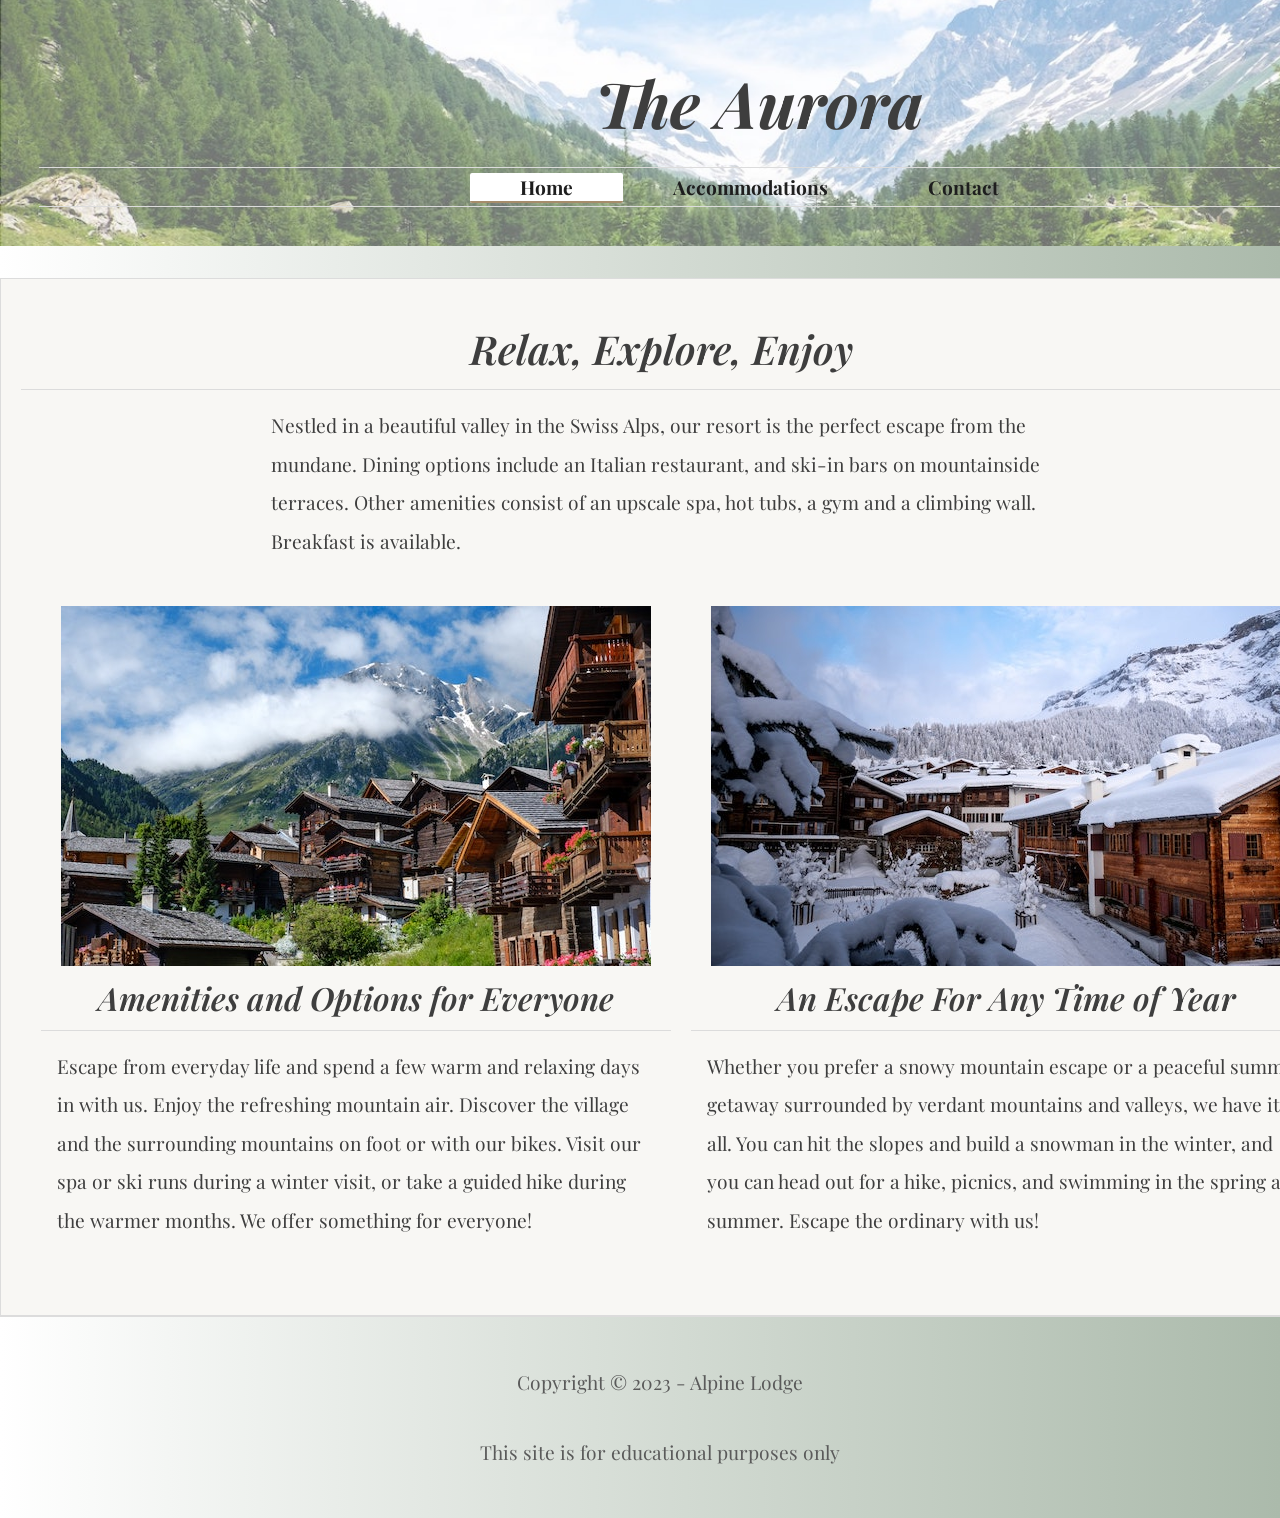
<file: index.html>
<!DOCTYPE html>
<html lang="en">
<head>
    <meta charset="UTF-8">
    <meta name="author" content="BriLeigh Sims">
    <meta name="description" content="website for resort">
    <title>The Aurora</title>
    <link rel="icon" href="favicon.ico">
    <link rel="stylesheet" href="cssobfuscated.css">
  
    <link rel="shortcut icon" href="images/favicon.ico"       type="image/x-icon">
    <link rel="icon" href="images/favicon.ico" type="image/x-icon">

    <link rel="preconnect" href="https://fonts.googleapis.com">
    <link rel="preconnect" href="https://fonts.gstatic.com" crossorigin>
    <link href="https://fonts.googleapis.com/css2?family=EB+Garamond:ital,wght@0,400..800;1,400..800&family=Noto+Sans:ital,wght@0,100..900;1,100..900&family=Playfair+Display:ital,wght@0,400..900;1,400..900&display=swap" rel="stylesheet">

</head>
<body>
    <header id="hero">
        <h1><a href="index.html">The Aurora</a></h1>
        <nav>
            <ul>
                <li class="active"><a href="index.html">Home</a></li>
                <li><a href="#">Accommodations</a></li>
                <li><a href="contact.html">Contact</a></li>
            </ul>
        </nav>
       </header>
    
        

<main>
     <h2>Relax, Explore, Enjoy</h2>
        <p>Nestled in a beautiful valley in the Swiss Alps, our resort is the perfect escape from the mundane. Dining options include an Italian restaurant, and ski-in bars on mountainside terraces. Other amenities consist of an upscale spa, hot tubs, a gym and a climbing wall. Breakfast is available.</p>
    
    <section id="section2">
    <div>
        <img src="images/swiss-chalet.jpg" alt="resort lodge in the summer" width="590" height="360">
        <h3>Amenities and Options for Everyone</h3>
        <p>Escape from everyday life and spend a few warm and relaxing days in with us. Enjoy the refreshing mountain air. Discover the village and the surrounding mountains on foot or with our bikes. Visit our spa or ski runs during a winter visit, or take a guided hike during the warmer months. We offer something for everyone!</p>
    </div>
    <div> 
        <img src="images/snowy-chalet.jpg" alt="resort in the winter" width="590" height="360">
        <h3>An Escape For Any Time of Year</h3>
        <p>Whether you prefer a snowy mountain escape or a peaceful summer getaway surrounded by verdant mountains and valleys, we have it all. You can hit the slopes and build a snowman in the winter, and you can head out for a hike, picnics, and swimming in the spring and summer. Escape the ordinary with us!</p>
    </div> 
    </section>
        
</main>

    <footer>
        <p>Copyright &copy; 2023 - Alpine Lodge</p>
        <p>This site is for educational purposes only</p>
    </footer>
</body>
</html>
</file>
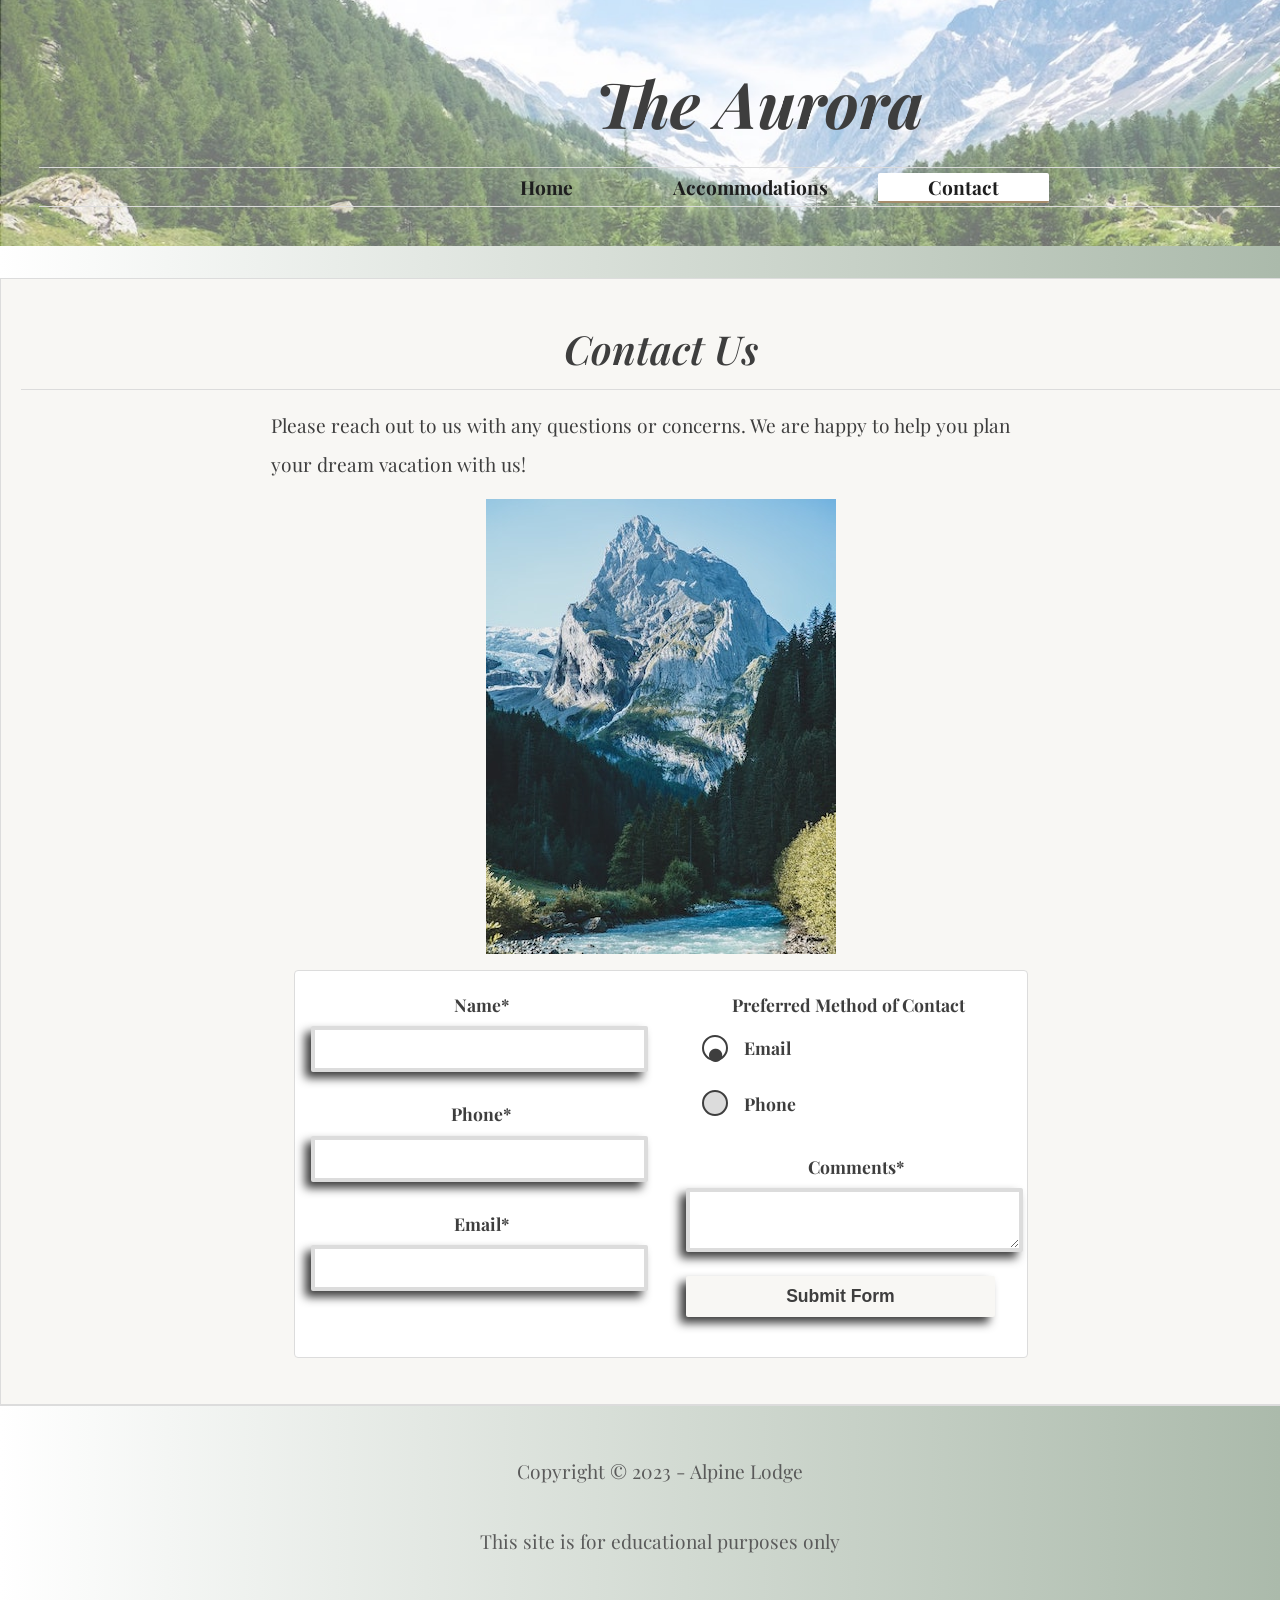
<file: contact.html>
<!DOCTYPE html>
<html lang="en">
<head>
    <meta charset="UTF-8">
    <meta name="author" content="BriLeigh Sims">
    <meta name="description" content="website for resort">
    <title>The Aurora - Contact Us</title>
    <link rel="icon" href="favicon.ico">
    <link rel="stylesheet" href="cssobfuscated.css">
    <link rel="preconnect" href="https://fonts.googleapis.com">
<link rel="preconnect" href="https://fonts.gstatic.com" crossorigin>
<link href="https://fonts.googleapis.com/css2?family=EB+Garamond:ital,wght@0,400..800;1,400..800&family=Noto+Sans:ital,wght@0,100..900;1,100..900&family=Playfair+Display:ital,wght@0,400..900;1,400..900&display=swap" rel="stylesheet">

<link rel="shortcut icon" href="images/favicon.ico"       type="image/x-icon">
<link rel="icon" href="images/favicon.ico" type="image/x-icon">
</head>
<body>
    <header id="hero">
        <h1> <a href="index.html">The Aurora</a></h1>
            <nav>
                <ul>
                <li><a href="index.html">Home</a></li>
                <li><a href="#">Accommodations</a></li>
                <li class="active"><a href="contact.html">Contact</a></li>
           </ul>
        </nav>
    </header>

<main>
    <h2>Contact Us</h2>
        <p>Please reach out to us with any questions or concerns. We are happy to help you plan your dream vacation with us!</p>
        <img src="images/swiss-peak.jpg" alt="swiss-peak mountain" width="350" height="455">
    
    <form class="form1" action="https://wp.zybooks.com/form-viewer.php" method="POST" target="_blank">
        <div>
        <label for="my-name">Name<span class="required">*</span></label>
        <input type="text" name="my-name" id="my-name" required>
        <label for="my-phone">Phone<span class="required">*</span></label>
        <input type="tel" name="my-phone" id="my-phone" required>
        <label for="my-email">Email<span class="required">*</span></label>
        <input type="email" name="my-email" id="my-email" required>
    </div>
        <div>
            <fieldset>
                <legend>Preferred Method of Contact</legend>
                <input type="radio" name="contact-pref" id="pref-email" checked>
                <label for="pref-email">Email</label>
                <input type="radio" name="contact-pref" id="pref-phone">
                <label for="pref-phone">Phone</label>
            </fieldset>
                <label for="my-comments">Comments<span class="required">*</span></label>
                <textarea name="my-comments" id="my-comments" required></textarea>
                <input type="submit" name="my-submit" id="my-submit" value="Submit Form">
        </div> 
    </form>
</main>
    <footer>
        <p>Copyright &copy; 2023 - Alpine Lodge</p>
        <p>This site is for educational purposes only</p>
    </footer>
</body>
</file>
<file: cssobfuscated.css>
/* OBFUSCATED BY CSSOBFUSCATOR.COM at 2025/05/03 07:09:03 */
body,html{margin-left:0;}body,html{margin-bottom:0;}body,html{margin-right:0;}body,html{margin-top:0;}body,html{margin-block-start:0;}body,html{padding-left:0;}html,body{padding-bottom:0;}body,html{padding-right:0;}html,body{padding-top:0;}html{border-left-width:0;}html{border-bottom-width:0;}html{border-right-width:0;}html{border-top-width:0;}html{border-left-style:none;}html{border-bottom-style:none;}html{border-right-style:none;}html{border-top-style:none;}html{border-left-color:currentColor;}html{border-bottom-color:currentColor;}html{border-right-color:currentColor;}html{border-top-color:currentColor;}html{border-image:none;}html{font-size:100%;}nav .active a{background-color:var(--white);}html{font:inherit;}body,html{vertical-align:baseline;}blockquote:before{content:"";}body{border-left-width:0;}body{border-bottom-width:0;}body{border-right-width:0;}body{border-top-width:0;}body{border-left-style:none;}body{border-bottom-style:none;}body{border-right-style:none;}body{border-top-style:none;}body{border-left-color:currentColor;}body{border-bottom-color:currentColor;}body{border-right-color:currentColor;}body{border-top-color:currentColor;}body{border-image:none;}body{font-size:100%;}body{font:inherit;}span,div{margin-left:0;}div,span{margin-bottom:0;}span,div{margin-right:0;}div,span{margin-top:0;}span,div{margin-block-start:0;}span,div{padding-left:0;}span,div{padding-bottom:0;}div,span{padding-right:0;}div,span{padding-top:0;}div{border-left-width:0;}div{border-bottom-width:0;}div{border-right-width:0;}div{border-top-width:0;}div{border-left-style:none;}:root{--beige:#a68c6b;}div{border-bottom-style:none;}div{border-right-style:none;}div{border-top-style:none;}div{border-left-color:currentColor;}div{border-bottom-color:currentColor;}div{border-right-color:currentColor;}div{border-top-color:currentColor;}div{border-image:none;}div{font-size:100%;}div{font:inherit;}span,div{vertical-align:baseline;}span{border-left-width:0;}span{border-bottom-width:0;}span{border-right-width:0;}span{border-top-width:0;}span{border-left-style:none;}span{border-bottom-style:none;}span{border-right-style:none;}span{border-top-style:none;}span{border-left-color:currentColor;}span{border-bottom-color:currentColor;}span{border-right-color:currentColor;}span{border-top-color:currentColor;}span{border-image:none;}span{font-size:100%;}span{font:inherit;}applet,object{margin-left:0;}object,applet{margin-bottom:0;}applet,object{margin-right:0;}applet,object{margin-top:0;}applet,object{margin-block-start:0;}object,applet{padding-left:0;}object,applet{padding-bottom:0;}object,applet{padding-right:0;}applet,object{padding-top:0;}applet{border-left-width:0;}applet{border-bottom-width:0;}applet{border-right-width:0;}applet{border-top-width:0;}applet{border-left-style:none;}applet{border-bottom-style:none;}applet{border-right-style:none;}applet{border-top-style:none;}applet{border-left-color:currentColor;}applet{border-bottom-color:currentColor;}input:focus{outline:2.25pt solid var(--beige);}applet{border-right-color:currentColor;}applet{border-top-color:currentColor;}blockquote:before{content:none;}applet{border-image:none;}applet{font-size:100%;}applet{font:inherit;}object,applet{vertical-align:baseline;}object{border-left-width:0;}object{border-bottom-width:0;}object{border-right-width:0;}object{border-top-width:0;}object{border-left-style:none;}object{border-bottom-style:none;}object{border-right-style:none;}object{border-top-style:none;}blockquote:after{content:"";}object{border-left-color:currentColor;}object{border-bottom-color:currentColor;}object{border-right-color:currentColor;}object{border-top-color:currentColor;}object{border-image:none;}object{font-size:100%;}object{font:inherit;}blockquote:after{content:none;}iframe,h1{margin-left:0;}h1,iframe{margin-bottom:0;}iframe,h1{margin-right:0;}h1,iframe{margin-top:0;}iframe,h1{margin-block-start:0;}iframe,h1{padding-left:0;}iframe,h1{padding-bottom:0;}h1,iframe{padding-right:0;}iframe,h1{padding-top:0;}iframe{border-left-width:0;}iframe{border-bottom-width:0;}iframe{border-right-width:0;}iframe{border-top-width:0;}iframe{border-left-style:none;}iframe{border-bottom-style:none;}iframe{border-right-style:none;}iframe{border-top-style:none;}#hero{background-image:url("images/swiss-valley.jpg");}iframe{border-left-color:currentColor;}iframe{border-bottom-color:currentColor;}iframe{border-right-color:currentColor;}iframe{border-top-color:currentColor;}iframe{border-image:none;}iframe{font-size:100%;}iframe{font:inherit;}h1,iframe{vertical-align:baseline;}q:before{content:"";}q:before{content:none;}input[type="radio"]:focus{outline:none;}h1{border-left-width:0;}h1{border-bottom-width:0;}h1{border-right-width:0;}h1{border-top-width:0;}h1{border-left-style:none;}h1{border-bottom-style:none;}h1{border-right-style:none;}h1{border-top-style:none;}h1{border-left-color:currentColor;}h1{border-bottom-color:currentColor;}h1{border-right-color:currentColor;}h1{border-top-color:currentColor;}h1{border-image:none;}h1{font-size:100%;}h1{font:inherit;}q:after{content:"";}h2,h3{margin-left:0;}h3,h2{margin-bottom:0;}h3,h2{margin-right:0;}h2,h3{margin-top:0;}h2,h3{margin-block-start:0;}h2,h3{padding-left:0;}q:after{content:none;}h2,h3{padding-bottom:0;}h3,h2{padding-right:0;}#hero{background-size:cover;}h3,h2{padding-top:0;}h2{border-left-width:0;}h2{border-bottom-width:0;}h2{border-right-width:0;}h1 a{font-family:var(--body-fonts);}h2{border-top-width:0;}h2{border-left-style:none;}h2{border-bottom-style:none;}h2{border-right-style:none;}h2{border-top-style:none;}h2{border-left-color:currentColor;}h2{border-bottom-color:currentColor;}h2{border-right-color:currentColor;}h1 a{font-style:italic;}h2{border-top-color:currentColor;}h2{border-image:none;}h2{font-size:100%;}h2{font:inherit;}h3,h2{vertical-align:baseline;}h3{border-left-width:0;}h3{border-bottom-width:0;}h3{border-right-width:0;}h1 a{font-size:3rem;}h3{border-top-width:0;}h3{border-left-style:none;}nav li a:hover{color:var(--black);}h3{border-bottom-style:none;}h3{border-right-style:none;}h3{border-top-style:none;}h3{border-left-color:currentColor;}h3{border-bottom-color:currentColor;}h3{border-right-color:currentColor;}h3{border-top-color:currentColor;}h3{border-image:none;}h3{font-size:100%;}h3{font:inherit;}h5,h4{margin-left:0;}nav li a:hover{border-bottom-width:.125pc;}h4,h5{margin-bottom:0;}h4,h5{margin-right:0;}h4,h5{margin-top:0;}h4,h5{margin-block-start:0;}h1 a{font-size:4rem;}h5,h4{padding-left:0;}h4,h5{padding-bottom:0;}h4,h5{padding-right:0;}h4,h5{padding-top:0;}h4{border-left-width:0;}h4{border-bottom-width:0;}h4{border-right-width:0;}h4{border-top-width:0;}h4{border-left-style:none;}h4{border-bottom-style:none;}h4{border-right-style:none;}h4{border-top-style:none;}h4{border-left-color:currentColor;}h4{border-bottom-color:currentColor;}h4{border-right-color:currentColor;}h4{border-top-color:currentColor;}h4{border-image:none;}h4{font-size:100%;}h4{font:inherit;}h4,h5{vertical-align:baseline;}h5{border-left-width:0;}h5{border-bottom-width:0;}h5{border-right-width:0;}h5{border-top-width:0;}h5{border-left-style:none;}h5{border-bottom-style:none;}h1 a{text-decoration:none;}h5{border-right-style:none;}h5{border-top-style:none;}h5{border-left-color:currentColor;}h5{border-bottom-color:currentColor;}h5{border-right-color:currentColor;}h5{border-top-color:currentColor;}h5{border-image:none;}h5{font-size:100%;}h5{font:inherit;}nav .active a{border-bottom-width:2px;}p,h6{margin-left:0;}h6,p{margin-bottom:0;}p,h6{margin-right:0;}h6,p{margin-top:0;}h6,p{margin-block-start:0;}h6,p{padding-left:0;}h6,p{padding-bottom:0;}p,h6{padding-right:0;}p,h6{padding-top:0;}h6{border-left-width:0;}h6{border-bottom-width:0;}h6{border-right-width:0;}h6{border-top-width:0;}h6{border-left-style:none;}h6{border-bottom-style:none;}h6{border-right-style:none;}h6{border-top-style:none;}h6{border-left-color:currentColor;}h6{border-bottom-color:currentColor;}h6{border-right-color:currentColor;}h6{border-top-color:currentColor;}h6{border-image:none;}#hero{background-position:center;}h6{font-size:100%;}h6{font:inherit;}h6,p{vertical-align:baseline;}p{border-left-width:0;}p{border-bottom-width:0;}nav li a:hover{border-bottom-style:solid;}p{border-right-width:0;}p{border-top-width:0;}p{border-left-style:none;}p{border-bottom-style:none;}p{border-right-style:none;}p{border-top-style:none;}h1 a{color:var(--dk-gray);}p{border-left-color:currentColor;}p{border-bottom-color:currentColor;}p{border-right-color:currentColor;}p{border-top-color:currentColor;}p{border-image:none;}h1 a{padding-bottom:.208333333in;}p{font-size:100%;}p{font:inherit;}blockquote,pre{margin-left:0;}blockquote,pre{margin-bottom:0;}blockquote,pre{margin-right:0;}blockquote,pre{margin-top:0;}pre,blockquote{margin-block-start:0;}pre,blockquote{padding-left:0;}pre,blockquote{padding-bottom:0;}blockquote,pre{padding-right:0;}blockquote,pre{padding-top:0;}blockquote{border-left-width:0;}blockquote{border-bottom-width:0;}blockquote{border-right-width:0;}blockquote{border-top-width:0;}blockquote{border-left-style:none;}blockquote{border-bottom-style:none;}blockquote{border-right-style:none;}blockquote{border-top-style:none;}blockquote{border-left-color:currentColor;}blockquote{border-bottom-color:currentColor;}blockquote{border-right-color:currentColor;}blockquote{border-top-color:currentColor;}blockquote{border-image:none;}blockquote{font-size:100%;}blockquote{font:inherit;}pre,blockquote{vertical-align:baseline;}textarea:focus,select:focus{outline:2.25pt solid var(--beige);}pre{border-left-width:0;}pre{border-bottom-width:0;}pre{border-right-width:0;}pre{border-top-width:0;}pre{border-left-style:none;}pre{border-bottom-style:none;}pre{border-right-style:none;}pre{border-top-style:none;}pre{border-left-color:currentColor;}pre{border-bottom-color:currentColor;}pre{border-right-color:currentColor;}pre{border-top-color:currentColor;}pre{border-image:none;}pre{font-size:100%;}pre{font:inherit;}nav li a:hover{border-bottom-color:var(--white);}a,abbr{margin-left:0;}abbr,a{margin-bottom:0;}abbr,a{margin-right:0;}abbr,a{margin-top:0;}abbr,a{margin-block-start:0;}abbr,a{padding-left:0;}#hero{background-repeat:no-repeat;}abbr,a{padding-bottom:0;}a,abbr{padding-right:0;}abbr,a{padding-top:0;}a{border-left-width:0;}a{border-bottom-width:0;}a{border-right-width:0;}a{border-top-width:0;}h1 a{font-weight:700;}a{border-left-style:none;}a{border-bottom-style:none;}a{border-right-style:none;}a{border-top-style:none;}input[type="radio"]{appearance:none;}a{border-left-color:currentColor;}nav ul{display:inline-block;}a{border-bottom-color:currentColor;}a{border-right-color:currentColor;}a{border-top-color:currentColor;}a,nav li a:hover{border-image:none;}a{font-size:100%;}a{font:inherit;}abbr,a{vertical-align:baseline;}nav li a{text-decoration:none;}abbr{border-left-width:0;}abbr{border-bottom-width:0;}abbr{border-right-width:0;}abbr{border-top-width:0;}abbr{border-left-style:none;}abbr{border-bottom-style:none;}abbr{border-right-style:none;}abbr{border-top-style:none;}abbr{border-left-color:currentColor;}abbr{border-bottom-color:currentColor;}abbr{border-right-color:currentColor;}abbr{border-top-color:currentColor;}abbr{border-image:none;}abbr{font-size:100%;}abbr{font:inherit;}acronym,address{margin-left:0;}address,acronym{margin-bottom:0;}acronym,address{margin-right:0;}acronym,address{margin-top:0;}acronym,address{margin-block-start:0;}acronym,address{padding-left:0;}address,acronym{padding-bottom:0;}acronym,address{padding-right:0;}address,acronym{padding-top:0;}acronym{border-left-width:0;}acronym{border-bottom-width:0;}acronym{border-right-width:0;}acronym{border-top-width:0;}acronym{border-left-style:none;}acronym{border-bottom-style:none;}acronym{border-right-style:none;}acronym{border-top-style:none;}acronym{border-left-color:currentColor;}acronym{border-bottom-color:currentColor;}acronym{border-right-color:currentColor;}acronym{border-top-color:currentColor;}acronym{border-image:none;}acronym{font-size:100%;}acronym{font:inherit;}acronym,address{vertical-align:baseline;}address{border-left-width:0;}address{border-bottom-width:0;}address{border-right-width:0;}address{border-top-width:0;}address{border-left-style:none;}address{border-bottom-style:none;}address{border-right-style:none;}address{border-top-style:none;}address{border-left-color:currentColor;}address{border-bottom-color:currentColor;}address{border-right-color:currentColor;}address{border-top-color:currentColor;}address{border-image:none;}address{font-size:100%;}address{font:inherit;}big,code,cite,input[type="radio"]{margin-left:0;}cite,big{margin-bottom:0;}cite,big{margin-right:0;}cite,big{margin-top:0;}cite,big{margin-block-start:0;}big,cite{padding-left:0;}big,cite{padding-bottom:0;}big,cite{padding-right:0;}big,cite{padding-top:0;}big{border-left-width:0;}big{border-bottom-width:0;}big{border-right-width:0;}big{border-top-width:0;}big{border-left-style:none;}big{border-bottom-style:none;}big{border-right-style:none;}big{border-top-style:none;}big{border-left-color:currentColor;}big{border-bottom-color:currentColor;}big{border-right-color:currentColor;}big{border-top-color:currentColor;}big{border-image:none;}big{font-size:100%;}big{font:inherit;}cite,big{vertical-align:baseline;}nav ul{display:flex;}cite{border-left-width:0;}cite{border-bottom-width:0;}cite{border-right-width:0;}cite{border-top-width:0;}cite{border-left-style:none;}cite{border-bottom-style:none;}cite{border-right-style:none;}cite{border-top-style:none;}cite{border-left-color:currentColor;}cite{border-bottom-color:currentColor;}cite{border-right-color:currentColor;}cite{border-top-color:currentColor;}cite{border-image:none;}cite{font-size:100%;}cite{font:inherit;}code,del{margin-bottom:0;}code,del{margin-right:0;}del,code{margin-top:0;}del,code{margin-block-start:0;}del,code{padding-left:0;}del,code{padding-bottom:0;}del,code{padding-right:0;}code,del{padding-top:0;}code{border-left-width:0;}code{border-bottom-width:0;}#hero{height:auto;}code{border-right-width:0;}code{border-top-width:0;}code{border-left-style:none;}code{border-bottom-style:none;}code{border-right-style:none;}code{border-top-style:none;}code{border-left-color:currentColor;}code{border-bottom-color:currentColor;}code{border-right-color:currentColor;}nav .active a{border-bottom-style:solid;}code{border-top-color:currentColor;}code{border-image:none;}code{font-size:100%;}code{font:inherit;}del,code{vertical-align:baseline;}dfn,del{margin-left:0;}nav .active a{border-bottom-color:var(--beige);}del{border-left-width:0;}del{border-bottom-width:0;}del{border-right-width:0;}del{border-top-width:0;}del{border-left-style:none;}del{border-bottom-style:none;}del{border-right-style:none;}del{border-top-style:none;}del{border-left-color:currentColor;}del{border-bottom-color:currentColor;}del{border-right-color:currentColor;}del{border-top-color:currentColor;}del{border-image:none;}del{font-size:100%;}del{font:inherit;}em,dfn{margin-bottom:0;}dfn,em{margin-right:0;}#my-submit{background-color:var(--off-white);}dfn,em{margin-top:0;}dfn,em{margin-block-start:0;}dfn,em{padding-left:0;}em,dfn{padding-bottom:0;}:root{--brown:#8e7458;}dfn,em{padding-right:0;}dfn,em{padding-top:0;}dfn{border-left-width:0;}dfn{border-bottom-width:0;}dfn{border-right-width:0;}dfn{border-top-width:0;}dfn{border-left-style:none;}dfn{border-bottom-style:none;}dfn{border-right-style:none;}nav ul{list-style-type:none;}dfn{border-top-style:none;}dfn{border-left-color:currentColor;}dfn{border-bottom-color:currentColor;}dfn{border-right-color:currentColor;}dfn{border-top-color:currentColor;}dfn{border-image:none;}dfn{font-size:100%;}dfn{font:inherit;}dfn,em{vertical-align:baseline;}nav li a{color:var(--black);}em,img{margin-left:0;}em{border-left-width:0;}em{border-bottom-width:0;}em{border-right-width:0;}em{border-top-width:0;}em{border-left-style:none;}nav ul{border-bottom-width:.75pt;}em{border-bottom-style:none;}em{border-right-style:none;}em{border-top-style:none;}em{border-left-color:currentColor;}em{border-bottom-color:currentColor;}em{border-right-color:currentColor;}em{border-top-color:currentColor;}em,nav .active a{border-image:none;}em{font-size:100%;}em{font:inherit;}ins,input[type="radio"],img,kbd{margin-bottom:0;}img,ins{margin-right:0;}img,ins{margin-top:0;}img,ins{margin-block-start:0;}img,ins{padding-left:0;}ins,img{padding-bottom:0;}ins,img{padding-right:0;}img,ins{padding-top:0;}img{border-left-width:0;}img{border-bottom-width:0;}img{border-right-width:0;}img{border-top-width:0;}img{border-left-style:none;}img{border-bottom-style:none;}#my-submit:focus{outline:2.25pt solid var(--beige);}img{border-right-style:none;}img{border-top-style:none;}img{border-left-color:currentColor;}img{border-bottom-color:currentColor;}img{border-right-color:currentColor;}img{border-top-color:currentColor;}img{border-image:none;}img{font-size:100%;}img{font:inherit;}img,ins{vertical-align:baseline;}kbd,ins{margin-left:0;}ins{border-left-width:0;}ins{border-bottom-width:0;}ins{border-right-width:0;}ins{border-top-width:0;}ins{border-left-style:none;}ins{border-bottom-style:none;}ins{border-right-style:none;}ins{border-top-style:none;}ins{border-left-color:currentColor;}ins{border-bottom-color:currentColor;}ins{border-right-color:currentColor;}ins{border-top-color:currentColor;}ins{border-image:none;}ins{font-size:100%;}input[type="radio"] + label::before{content:" ";}ins{font:inherit;}kbd,q{margin-right:0;}kbd,q{margin-top:0;}q,kbd{margin-block-start:0;}kbd,q{padding-left:0;}q,kbd{padding-bottom:0;}q,kbd{padding-right:0;}q,kbd{padding-top:0;}kbd{border-left-width:0;}kbd{border-bottom-width:0;}kbd{border-right-width:0;}kbd{border-top-width:0;}kbd{border-left-style:none;}kbd{border-bottom-style:none;}kbd{border-right-style:none;}kbd{border-top-style:none;}kbd{border-left-color:currentColor;}kbd{border-bottom-color:currentColor;}kbd{border-right-color:currentColor;}kbd{border-top-color:currentColor;}kbd{border-image:none;}kbd{font-size:100%;}kbd{font:inherit;}q,kbd{vertical-align:baseline;}s,q{margin-left:0;}s,q{margin-bottom:0;}q{border-left-width:0;}q{border-bottom-width:0;}q{border-right-width:0;}q{border-top-width:0;}nav ul{border-bottom-style:solid;}:root{--gray:#5a5a5a;}q{border-left-style:none;}q{border-bottom-style:none;}q{border-right-style:none;}q{border-top-style:none;}nav ul{border-bottom-color:var(--lt-gray);}q{border-left-color:currentColor;}q{border-bottom-color:currentColor;}q{border-right-color:currentColor;}q{border-top-color:currentColor;}q,nav ul{border-image:none;}q{font-size:100%;}q{font:inherit;}s,samp{margin-right:0;}s,samp{margin-top:0;}samp,s{margin-block-start:0;}#my-submit{font-style:normal;}s,samp{padding-left:0;}samp,s{padding-bottom:0;}samp,s{padding-right:0;}samp,s{padding-top:0;}s{border-left-width:0;}s{border-bottom-width:0;}nav ul{border-top-width:.010416667in;}s{border-right-width:0;}s{border-top-width:0;}s{border-left-style:none;}s{border-bottom-style:none;}s{border-right-style:none;}#my-submit{font-variant:normal;}s{border-top-style:none;}s{border-left-color:currentColor;}s{border-bottom-color:currentColor;}s{border-right-color:currentColor;}s{border-top-color:currentColor;}s{border-image:none;}s{font-size:100%;}s{font:inherit;}s,samp{vertical-align:baseline;}small,samp{margin-left:0;}samp,small{margin-bottom:0;}input[type="radio"] + label::before{font-size:2.25em;}samp{border-left-width:0;}samp{border-bottom-width:0;}samp{border-right-width:0;}samp{border-top-width:0;}samp{border-left-style:none;}samp{border-bottom-style:none;}samp{border-right-style:none;}samp{border-top-style:none;}samp{border-left-color:currentColor;}samp{border-bottom-color:currentColor;}samp{border-right-color:currentColor;}samp{border-top-color:currentColor;}samp{border-image:none;}samp{font-size:100%;}samp{font:inherit;}input[type="radio"],strong,small,strike{margin-right:0;}strong,small,input[type="radio"],strike{margin-top:0;}small,strike{margin-block-start:0;}strike,small{padding-left:0;}strike,small{padding-bottom:0;}small,strike{padding-right:0;}strike,small{padding-top:0;}small{border-left-width:0;}small{border-bottom-width:0;}small{border-right-width:0;}small{border-top-width:0;}small{border-left-style:none;}small{border-bottom-style:none;}small{border-right-style:none;}small{border-top-style:none;}small{border-left-color:currentColor;}small{border-bottom-color:currentColor;}small{border-right-color:currentColor;}small{border-top-color:currentColor;}small{border-image:none;}small{font-size:100%;}small{font:inherit;}nav ul{border-top-style:solid;}small,strike{vertical-align:baseline;}strike,strong{margin-left:0;}strong,strike{margin-bottom:0;}input[type="radio"]:checked + label::before{content:"•";}strike{border-left-width:0;}strike{border-bottom-width:0;}strike{border-right-width:0;}strike{border-top-width:0;}strike{border-left-style:none;}strike{border-bottom-style:none;}strike{border-right-style:none;}strike{border-top-style:none;}strike{border-left-color:currentColor;}strike{border-bottom-color:currentColor;}strike{border-right-color:currentColor;}strike{border-top-color:currentColor;}strike{border-image:none;}strike{font-size:100%;}strike{font:inherit;}strong,sub{margin-block-start:0;}input[type="radio"],sub,strong,sup{padding-left:0;}sub,strong{padding-bottom:0;}sub,strong{padding-right:0;}strong,sub{padding-top:0;}strong{border-left-width:0;}strong{border-bottom-width:0;}strong{border-right-width:0;}strong{border-top-width:0;}strong{border-left-style:none;}strong{border-bottom-style:none;}strong{border-right-style:none;}strong{border-top-style:none;}strong{border-left-color:currentColor;}strong{border-bottom-color:currentColor;}strong{border-right-color:currentColor;}strong{border-top-color:currentColor;}strong{border-image:none;}strong{font-size:100%;}strong{font:inherit;}sub,strong{vertical-align:baseline;}sub,sup{margin-left:0;}nav ul{border-top-color:var(--lt-gray);}sup,sub{margin-bottom:0;}sub,sup{margin-right:0;}sub,sup{margin-top:0;}nav ul{text-align:center;}sub{border-left-width:0;}sub{border-bottom-width:0;}sub{border-right-width:0;}sub{border-top-width:0;}sub{border-left-style:none;}sub{border-bottom-style:none;}sub{border-right-style:none;}nav ul{justify-content:center;}sub{border-top-style:none;}main a:hover{text-decoration:underline;}sub{border-left-color:currentColor;}sub{border-bottom-color:currentColor;}sub{border-right-color:currentColor;}sub{border-top-color:currentColor;}sub{border-image:none;}sub{font-size:100%;}sub{font:inherit;}nav li a{font-weight:bold;}input[type="radio"] + label::before{line-height:.65;}sup,tt{margin-block-start:0;}var,tt,input[type="radio"],sup{padding-bottom:0;}sup,tt{padding-right:0;}tt,sup{padding-top:0;}sup{border-left-width:0;}sup{border-bottom-width:0;}sup{border-right-width:0;}sup{border-top-width:0;}sup{border-left-style:none;}sup{border-bottom-style:none;}sup{border-right-style:none;}sup{border-top-style:none;}sup{border-left-color:currentColor;}sup{border-bottom-color:currentColor;}sup{border-right-color:currentColor;}sup{border-top-color:currentColor;}sup{border-image:none;}sup{font-size:100%;}sup{font:inherit;}sup,tt{vertical-align:baseline;}var,tt{margin-left:0;}var,tt{margin-bottom:0;}tt,var{margin-right:0;}tt,var{margin-top:0;}var,tt{padding-left:0;}tt{border-left-width:0;}tt{border-bottom-width:0;}tt{border-right-width:0;}tt{border-top-width:0;}tt{border-left-style:none;}tt{border-bottom-style:none;}tt{border-right-style:none;}tt{border-top-style:none;}tt{border-left-color:currentColor;}tt{border-bottom-color:currentColor;}tt{border-right-color:currentColor;}tt{border-top-color:currentColor;}tt{border-image:none;}tt{font-size:100%;}tt{font:inherit;}var,b{margin-block-start:0;}var,b{padding-right:0;}var,b{padding-top:0;}var{border-left-width:0;}var{border-bottom-width:0;}var{border-right-width:0;}var{border-top-width:0;}var{border-left-style:none;}var{border-bottom-style:none;}var{border-right-style:none;}var{border-top-style:none;}var{border-left-color:currentColor;}var{border-bottom-color:currentColor;}var{border-right-color:currentColor;}#my-submit{font-weight:bold;}var{border-top-color:currentColor;}var{border-image:none;}var{font-size:100%;}var{font:inherit;}b,var{vertical-align:baseline;}b,u{margin-left:0;}b,u{margin-bottom:0;}u,b{margin-right:0;}b,u{margin-top:0;}u,b{padding-left:0;}u,b{padding-bottom:0;}b{border-left-width:0;}b{border-bottom-width:0;}b{border-right-width:0;}b{border-top-width:0;}b{border-left-style:none;}b{border-bottom-style:none;}b{border-right-style:none;}b{border-top-style:none;}b{border-left-color:currentColor;}b{border-bottom-color:currentColor;}b{border-right-color:currentColor;}b{border-top-color:currentColor;}b{border-image:none;}b{font-size:100%;}b{font:inherit;}input[type="radio"] + label::before{border-radius:50%;}i,u{margin-block-start:0;}center,u,input[type="radio"],i{padding-right:0;}u,i{padding-top:0;}u{border-left-width:0;}u{border-bottom-width:0;}u{border-right-width:0;}u{border-top-width:0;}u{border-left-style:none;}u{border-bottom-style:none;}u{border-right-style:none;}u{border-top-style:none;}u{border-left-color:currentColor;}u{border-bottom-color:currentColor;}u{border-right-color:currentColor;}u{border-top-color:currentColor;}u{border-image:none;}u{font-size:100%;}input[type="radio"] + label::before{display:inline-block;}u{font:inherit;}u,i{vertical-align:baseline;}i,center{margin-left:0;}center,i{margin-bottom:0;}i,center{margin-right:0;}center,i{margin-top:0;}i,center{padding-left:0;}center,i{padding-bottom:0;}i{border-left-width:0;}i{border-bottom-width:0;}i{border-right-width:0;}i{border-top-width:0;}i{border-left-style:none;}i{border-bottom-style:none;}i{border-right-style:none;}i{border-top-style:none;}i{border-left-color:currentColor;}i{border-bottom-color:currentColor;}i{border-right-color:currentColor;}i{border-top-color:currentColor;}i{border-image:none;}i{font-size:100%;}main h2{font-family:var(--body-fonts);}i{font:inherit;}dl,center{margin-block-start:0;}center,dl{padding-top:0;}center{border-left-width:0;}center{border-bottom-width:0;}center{border-right-width:0;}input[type="radio"] + label{cursor:pointer;}center{border-top-width:0;}center{border-left-style:none;}center{border-bottom-style:none;}center{border-right-style:none;}center{border-top-style:none;}center{border-left-color:currentColor;}center{border-bottom-color:currentColor;}center{border-right-color:currentColor;}center{border-top-color:currentColor;}main h2{color:var(--dk-gray);}center{border-image:none;}center{font-size:100%;}center{font:inherit;}dl,center{vertical-align:baseline;}dl,dt{margin-left:0;}dl,dt{margin-bottom:0;}dl,dt{margin-right:0;}dt,dl{margin-top:0;}dl,dt{padding-left:0;}dl,dt{padding-bottom:0;}dt,dl{padding-right:0;}dl{border-left-width:0;}dl{border-bottom-width:0;}dl{border-right-width:0;}dl{border-top-width:0;}dl{border-left-style:none;}dl{border-bottom-style:none;}dl{border-right-style:none;}dl{border-top-style:none;}main h2{border-bottom-width:1px;}dl{border-left-color:currentColor;}dl{border-bottom-color:currentColor;}dl{border-right-color:currentColor;}dl{border-top-color:currentColor;}dl{border-image:none;}dl{font-size:100%;}dl{font:inherit;}dd,dt{margin-block-start:0;}main h2{border-bottom-style:solid;}dd,dt{padding-top:0;}dt{border-left-width:0;}dt{border-bottom-width:0;}dt{border-right-width:0;}dt{border-top-width:0;}dt{border-left-style:none;}dt{border-bottom-style:none;}dt{border-right-style:none;}dt{border-top-style:none;}dt{border-left-color:currentColor;}dt{border-bottom-color:currentColor;}dt{border-right-color:currentColor;}dt{border-top-color:currentColor;}dt{border-image:none;}dt{font-size:100%;}dt{font:inherit;}dd,dt{vertical-align:baseline;}ol,dd{margin-left:0;}main h2{border-bottom-color:var(--lt-gray);}dd,ol{margin-bottom:0;}dd,ol{margin-right:0;}dd,ol{margin-top:0;}ol,dd{padding-left:0;}dd,ol{padding-bottom:0;}ol,dd{padding-right:0;}dd{border-left-width:0;}dd{border-bottom-width:0;}dd{border-right-width:0;}main h2{border-image:none;}dd{border-top-width:0;}dd{border-left-style:none;}dd{border-bottom-style:none;}dd{border-right-style:none;}dd{border-top-style:none;}dd{border-left-color:currentColor;}dd{border-bottom-color:currentColor;}dd{border-right-color:currentColor;}dd{border-top-color:currentColor;}dd{border-image:none;}dd{font-size:100%;}dd{font:inherit;}ul,ol{margin-block-start:0;}li,ul,input[type="radio"],ol{padding-top:0;}ol{border-left-width:0;}ol{border-bottom-width:0;}ol{border-right-width:0;}ol{border-top-width:0;}ol{border-left-style:none;}main h2{font-style:italic;}ol{border-bottom-style:none;}ol{border-right-style:none;}ol{border-top-style:none;}#my-submit{font-stretch:normal;}ol{border-left-color:currentColor;}ol{border-bottom-color:currentColor;}ol{border-right-color:currentColor;}ol{border-top-color:currentColor;}ol{border-image:none;}ol{font-size:100%;}ol{font:inherit;}ol,ul{vertical-align:baseline;}ul,li{margin-left:0;}li,ul{margin-bottom:0;}ul,li{margin-right:0;}ul,li{margin-top:0;}ul,li{padding-left:0;}ul,li{padding-bottom:0;}ul,li{padding-right:0;}#my-submit{font-size:1.1rem;}ul{border-left-width:0;}ul{border-bottom-width:0;}ul{border-right-width:0;}ul{border-top-width:0;}ul{border-left-style:none;}ul{border-bottom-style:none;}ul{border-right-style:none;}ul{border-top-style:none;}ul{border-left-color:currentColor;}ul{border-bottom-color:currentColor;}ul{border-right-color:currentColor;}ul{border-top-color:currentColor;}ul{border-image:none;}ul{font-size:100%;}ul{font:inherit;}fieldset,li{margin-block-start:0;}li{border-left-width:0;}li{border-bottom-width:0;}li{border-right-width:0;}li{border-top-width:0;}li{border-left-style:none;}li{border-bottom-style:none;}li{border-right-style:none;}li{border-top-style:none;}li{border-left-color:currentColor;}li{border-bottom-color:currentColor;}li{border-right-color:currentColor;}li{border-top-color:currentColor;}li{border-image:none;}li{font-size:100%;}li{font:inherit;}fieldset,li{vertical-align:baseline;}fieldset,form{margin-left:0;}form,fieldset{margin-bottom:0;}fieldset,form{margin-right:0;}form,fieldset{margin-top:0;}fieldset,form{padding-left:0;}fieldset,form{padding-bottom:0;}fieldset,form{padding-right:0;}nav li a{padding-left:37.5pt;}form,fieldset{padding-top:0;}fieldset{border-left-width:0;}fieldset{border-bottom-width:0;}fieldset{border-right-width:0;}fieldset{border-top-width:0;}fieldset{border-left-style:none;}fieldset{border-bottom-style:none;}main h2{font-weight:600;}fieldset{border-right-style:none;}fieldset{border-top-style:none;}fieldset{border-left-color:currentColor;}fieldset{border-bottom-color:currentColor;}fieldset{border-right-color:currentColor;}fieldset{border-top-color:currentColor;}fieldset{border-image:none;}fieldset{font-size:100%;}fieldset{font:inherit;}input[type="radio"] + label::before{height:20px;}label,form{margin-block-start:0;}form{border-left-width:0;}form{border-bottom-width:0;}form{border-right-width:0;}form{border-top-width:0;}form{border-left-style:none;}form{border-bottom-style:none;}form{border-right-style:none;}form{border-top-style:none;}form{border-left-color:currentColor;}form{border-bottom-color:currentColor;}form{border-right-color:currentColor;}form{border-top-color:currentColor;}form{border-image:none;}form{font-size:100%;}form{font:inherit;}form,label{vertical-align:baseline;}legend,label{margin-left:0;}legend,label{margin-bottom:0;}label,legend{margin-right:0;}legend,label{margin-top:0;}label,legend{padding-left:0;}legend,label{padding-bottom:0;}legend,label{padding-right:0;}label,legend{padding-top:0;}label{border-left-width:0;}label{border-bottom-width:0;}label{border-right-width:0;}label{border-top-width:0;}label{border-left-style:none;}label{border-bottom-style:none;}label{border-right-style:none;}label{border-top-style:none;}label{border-left-color:currentColor;}label{border-bottom-color:currentColor;}label{border-right-color:currentColor;}label{border-top-color:currentColor;}label{border-image:none;}label{font-size:100%;}label{font:inherit;}table,legend{margin-block-start:0;}legend{border-left-width:0;}legend{border-bottom-width:0;}legend{border-right-width:0;}legend{border-top-width:0;}legend{border-left-style:none;}legend{border-bottom-style:none;}legend{border-right-style:none;}legend{border-top-style:none;}legend{border-left-color:currentColor;}legend{border-bottom-color:currentColor;}input[type="radio"]:checked + label::before{color:var(--dk-gray);}legend{border-right-color:currentColor;}legend{border-top-color:currentColor;}legend{border-image:none;}legend{font-size:100%;}legend{font:inherit;}table,legend{vertical-align:baseline;}caption,table{margin-left:0;}caption,table{margin-bottom:0;}table,caption{margin-right:0;}table,caption{margin-top:0;}table,caption{padding-left:0;}table,caption{padding-bottom:0;}caption,table{padding-right:0;}input[type="radio"] + label::before{width:22px;}table,caption{padding-top:0;}table{border-left-width:0;}table{border-bottom-width:0;}table{border-right-width:0;}main h3{font-family:var(--body-fonts);}table{border-top-width:0;}table{border-left-style:none;}table{border-bottom-style:none;}table{border-right-style:none;}table{border-top-style:none;}table{border-left-color:currentColor;}table{border-bottom-color:currentColor;}table{border-right-color:currentColor;}table{border-top-color:currentColor;}table{border-image:none;}table{font-size:100%;}table{font:inherit;}tbody,caption{margin-block-start:0;}caption{border-left-width:0;}caption{border-bottom-width:0;}caption{border-right-width:0;}caption{border-top-width:0;}caption{border-left-style:none;}caption{border-bottom-style:none;}caption{border-right-style:none;}caption{border-top-style:none;}caption{border-left-color:currentColor;}caption{border-bottom-color:currentColor;}caption{border-right-color:currentColor;}caption{border-top-color:currentColor;}caption{border-image:none;}caption{font-size:100%;}caption{font:inherit;}tbody,caption{vertical-align:baseline;}tbody,tfoot{margin-left:0;}tfoot,tbody{margin-bottom:0;}tfoot,tbody{margin-right:0;}tbody,tfoot{margin-top:0;}tfoot,tbody{padding-left:0;}tfoot,tbody{padding-bottom:0;}tfoot,tbody{padding-right:0;}tbody,tfoot{padding-top:0;}#my-submit{line-height:normal;}tbody{border-left-width:0;}main h3{color:var(--dk-gray);}tbody{border-bottom-width:0;}tbody{border-right-width:0;}main h3{border-bottom-width:1px;}tbody{border-top-width:0;}tbody{border-left-style:none;}tbody{border-bottom-style:none;}tbody{border-right-style:none;}tbody{border-top-style:none;}input[type="radio"] + label{display:flex;}tbody{border-left-color:currentColor;}tbody{border-bottom-color:currentColor;}tbody{border-right-color:currentColor;}tbody{border-top-color:currentColor;}tbody{border-image:none;}tbody{font-size:100%;}tbody{font:inherit;}main h3{border-bottom-style:solid;}thead,tfoot{margin-block-start:0;}tfoot{border-left-width:0;}tfoot{border-bottom-width:0;}tfoot{border-right-width:0;}tfoot{border-top-width:0;}tfoot{border-left-style:none;}tfoot{border-bottom-style:none;}tfoot{border-right-style:none;}input[type="radio"]{border-left-width:medium;}tfoot{border-top-style:none;}tfoot{border-left-color:currentColor;}tfoot{border-bottom-color:currentColor;}tfoot{border-right-color:currentColor;}tfoot{border-top-color:currentColor;}tfoot{border-image:none;}tfoot{font-size:100%;}tfoot{font:inherit;}tfoot,thead{vertical-align:baseline;}thead,tr{margin-left:0;}tr,thead{margin-bottom:0;}thead,tr{margin-right:0;}thead,tr{margin-top:0;}thead,tr{padding-left:0;}tr,thead{padding-bottom:0;}thead,tr{padding-right:0;}main h3{border-bottom-color:var(--lt-gray);}#my-submit{font-size-adjust:none;}thead,tr{padding-top:0;}thead{border-left-width:0;}input[type="radio"] + label::before{text-align:center;}thead{border-bottom-width:0;}thead{border-right-width:0;}thead{border-top-width:0;}thead{border-left-style:none;}thead{border-bottom-style:none;}thead{border-right-style:none;}thead{border-top-style:none;}thead{border-left-color:currentColor;}thead{border-bottom-color:currentColor;}thead{border-right-color:currentColor;}main h3{border-image:none;}thead{border-top-color:currentColor;}thead{border-image:none;}thead{font-size:100%;}thead{font:inherit;}tr,th{margin-block-start:0;}tr{border-left-width:0;}tr{border-bottom-width:0;}tr{border-right-width:0;}tr{border-top-width:0;}tr{border-left-style:none;}tr{border-bottom-style:none;}tr{border-right-style:none;}tr{border-top-style:none;}tr{border-left-color:currentColor;}tr{border-bottom-color:currentColor;}tr{border-right-color:currentColor;}tr{border-top-color:currentColor;}tr{border-image:none;}tr{font-size:100%;}tr{font:inherit;}th,tr{vertical-align:baseline;}td,th{margin-left:0;}td,th{margin-bottom:0;}td,th{margin-right:0;}th,td{margin-top:0;}th,td{padding-left:0;}td,th{padding-bottom:0;}td,th{padding-right:0;}td,th{padding-top:0;}th{border-left-width:0;}th{border-bottom-width:0;}th{border-right-width:0;}th{border-top-width:0;}th{border-left-style:none;}th{border-bottom-style:none;}th{border-right-style:none;}th{border-top-style:none;}th{border-left-color:currentColor;}th{border-bottom-color:currentColor;}th{border-right-color:currentColor;}th{border-top-color:currentColor;}th{border-image:none;}th{font-size:100%;}th{font:inherit;}#my-submit:hover{box-shadow:-.03125in .03125in 3.75pt var(--dk-gray);}article,td{margin-block-start:0;}td{border-left-width:0;}td{border-bottom-width:0;}input[type="radio"]:checked + label::before{background:var(--white);}td{border-right-width:0;}td{border-top-width:0;}td{border-left-style:none;}td{border-bottom-style:none;}td{border-right-style:none;}td{border-top-style:none;}td{border-left-color:currentColor;}td{border-bottom-color:currentColor;}td{border-right-color:currentColor;}td{border-top-color:currentColor;}td{border-image:none;}td{font-size:100%;}td{font:inherit;}td,article{vertical-align:baseline;}aside,article{margin-left:0;}article,aside{margin-bottom:0;}article,aside{margin-right:0;}article,aside{margin-top:0;}aside,article{padding-left:0;}aside,article{padding-bottom:0;}article,aside{padding-right:0;}article,aside{padding-top:0;}article{border-left-width:0;}article{border-bottom-width:0;}article{border-right-width:0;}article{border-top-width:0;}article{border-left-style:none;}article{border-bottom-style:none;}article{border-right-style:none;}article{border-top-style:none;}article{border-left-color:currentColor;}article{border-bottom-color:currentColor;}article{border-right-color:currentColor;}article{border-top-color:currentColor;}article{border-image:none;}article{font-size:100%;}article{font:inherit;}main h3{font-style:italic;}canvas,aside{margin-block-start:0;}aside{border-left-width:0;}aside{border-bottom-width:0;}aside{border-right-width:0;}aside{border-top-width:0;}aside{border-left-style:none;}aside{border-bottom-style:none;}aside{border-right-style:none;}aside{border-top-style:none;}aside{border-left-color:currentColor;}aside{border-bottom-color:currentColor;}aside{border-right-color:currentColor;}aside{border-top-color:currentColor;}aside{border-image:none;}aside{font-size:100%;}aside{font:inherit;}canvas,aside{vertical-align:baseline;}details,canvas{margin-left:0;}details,canvas{margin-bottom:0;}details,canvas{margin-right:0;}details,canvas{margin-top:0;}canvas,details{padding-left:0;}details,canvas{padding-bottom:0;}details,canvas{padding-right:0;}canvas,details{padding-top:0;}#my-submit{font-kerning:auto;}canvas{border-left-width:0;}canvas{border-bottom-width:0;}canvas{border-right-width:0;}#my-submit{border-left-width:medium;}canvas{border-top-width:0;}canvas{border-left-style:none;}canvas{border-bottom-style:none;}canvas{border-right-style:none;}canvas{border-top-style:none;}canvas{border-left-color:currentColor;}canvas{border-bottom-color:currentColor;}canvas{border-right-color:currentColor;}canvas{border-top-color:currentColor;}canvas{border-image:none;}canvas{font-size:100%;}canvas{font:inherit;}embed,details{margin-block-start:0;}input[type="radio"] + label::before{margin-right:.166666667in;}details{border-left-width:0;}details{border-bottom-width:0;}details{border-right-width:0;}details{border-top-width:0;}details{border-left-style:none;}details{border-bottom-style:none;}details{border-right-style:none;}main h3{font-weight:600;}details{border-top-style:none;}details{border-left-color:currentColor;}details{border-bottom-color:currentColor;}details{border-right-color:currentColor;}details{border-top-color:currentColor;}details{border-image:none;}details{font-size:100%;}details{font:inherit;}embed,details{vertical-align:baseline;}embed,figure{margin-left:0;}figure,embed{margin-bottom:0;}embed,figure{margin-right:0;}figure,embed{margin-top:0;}embed,figure{padding-left:0;}figure,embed{padding-bottom:0;}embed,figure{padding-right:0;}figure,embed{padding-top:0;}embed{border-left-width:0;}embed{border-bottom-width:0;}embed{border-right-width:0;}embed{border-top-width:0;}embed{border-left-style:none;}embed{border-bottom-style:none;}embed{border-right-style:none;}:root{--white:#fff;}embed{border-top-style:none;}embed{border-left-color:currentColor;}input[type="radio"] + label::before{border-left-width:1.5pt;}embed{border-bottom-color:currentColor;}input[type="radio"] + label{align-items:center;}embed{border-right-color:currentColor;}embed{border-top-color:currentColor;}embed{border-image:none;}embed{font-size:100%;}embed{font:inherit;}figcaption,figure{margin-block-start:0;}figure{border-left-width:0;}figure{border-bottom-width:0;}figure{border-right-width:0;}figure{border-top-width:0;}figure{border-left-style:none;}figure{border-bottom-style:none;}figure{border-right-style:none;}figure{border-top-style:none;}figure{border-left-color:currentColor;}figure{border-bottom-color:currentColor;}figure{border-right-color:currentColor;}figure{border-top-color:currentColor;}figure{border-image:none;}figure{font-size:100%;}figure{font:inherit;}figure,figcaption{vertical-align:baseline;}figcaption,footer{margin-left:0;}figcaption,footer{margin-bottom:0;}:root{--black:#1e1e1e;}figcaption,footer{margin-right:0;}figcaption,footer{margin-top:0;}figcaption,footer{padding-left:0;}footer,figcaption{padding-bottom:0;}footer,figcaption{padding-right:0;}figcaption,footer{padding-top:0;}figcaption{border-left-width:0;}figcaption{border-bottom-width:0;}figcaption{border-right-width:0;}figcaption{border-top-width:0;}figcaption{border-left-style:none;}figcaption{border-bottom-style:none;}figcaption{border-right-style:none;}figcaption{border-top-style:none;}figcaption{border-left-color:currentColor;}figcaption{border-bottom-color:currentColor;}figcaption{border-right-color:currentColor;}figcaption{border-top-color:currentColor;}figcaption{border-image:none;}figcaption{font-size:100%;}main h2{font-size:2.5rem;}figcaption{font:inherit;}:root{--lt-gray:#dcdcdc;}input[type="radio"] + label{cursor:pointer;}footer,header{margin-block-start:0;}footer{border-left-width:0;}footer{border-bottom-width:0;}footer{border-right-width:0;}footer{border-top-width:0;}input[type="radio"] + label::before{border-bottom-width:1.5pt;}footer{border-left-style:none;}footer{border-bottom-style:none;}footer{border-right-style:none;}footer{border-top-style:none;}footer{border-left-color:currentColor;}footer{border-bottom-color:currentColor;}footer{border-right-color:currentColor;}footer{border-top-color:currentColor;}footer{border-image:none;}footer{font-size:100%;}footer{font:inherit;}header,footer{vertical-align:baseline;}header,hgroup{margin-left:0;}hgroup,header{margin-bottom:0;}header,hgroup{margin-right:0;}hgroup,header{margin-top:0;}hgroup,header{padding-left:0;}header,hgroup{padding-bottom:0;}hgroup,header{padding-right:0;}header,hgroup{padding-top:0;}header{border-left-width:0;}header{border-bottom-width:0;}header{border-right-width:0;}nav li a{padding-bottom:.75pt;}header{border-top-width:0;}header{border-left-style:none;}header{border-bottom-style:none;}header{border-right-style:none;}#my-submit,input[type="radio"]{border-bottom-width:medium;}header{border-top-style:none;}header{border-left-color:currentColor;}header{border-bottom-color:currentColor;}header{border-right-color:currentColor;}header{border-top-color:currentColor;}header{border-image:none;}header{font-size:100%;}header{font:inherit;}menu,hgroup{margin-block-start:0;}#my-submit{border-right-width:medium;}hgroup{border-left-width:0;}hgroup{border-bottom-width:0;}input[type="radio"] + label{display:flex;}hgroup{border-right-width:0;}hgroup{border-top-width:0;}hgroup{border-left-style:none;}hgroup{border-bottom-style:none;}hgroup{border-right-style:none;}hgroup{border-top-style:none;}hgroup{border-left-color:currentColor;}hgroup{border-bottom-color:currentColor;}hgroup{border-right-color:currentColor;}hgroup{border-top-color:currentColor;}hgroup{border-image:none;}hgroup{font-size:100%;}hgroup{font:inherit;}hgroup,menu{vertical-align:baseline;}nav,menu{margin-left:0;}menu,nav{margin-bottom:0;}nav,menu{margin-right:0;}menu,nav{margin-top:0;}nav,menu{padding-left:0;}menu,nav{padding-bottom:0;}nav,menu{padding-right:0;}nav,menu{padding-top:0;}menu{border-left-width:0;}menu{border-bottom-width:0;}menu{border-right-width:0;}menu{border-top-width:0;}menu{border-left-style:none;}menu{border-bottom-style:none;}menu{border-right-style:none;}menu{border-top-style:none;}menu{border-left-color:currentColor;}menu{border-bottom-color:currentColor;}menu{border-right-color:currentColor;}menu{border-top-color:currentColor;}menu{border-image:none;}menu{font-size:100%;}menu{font:inherit;}#my-submit{border-top-width:medium;}output,nav{margin-block-start:0;}nav{border-left-width:0;}nav{border-bottom-width:0;}nav{border-right-width:0;}nav{border-top-width:0;}#my-submit,nav{border-left-style:none;}nav{border-bottom-style:none;}nav{border-right-style:none;}nav{border-top-style:none;}nav{border-left-color:currentColor;}nav{border-bottom-color:currentColor;}nav{border-right-color:currentColor;}nav{border-top-color:currentColor;}nav{border-image:none;}nav{font-size:100%;}nav{font:inherit;}output,nav{vertical-align:baseline;}output,ruby{margin-left:0;}output,ruby{margin-bottom:0;}ruby,output{margin-right:0;}output,ruby{margin-top:0;}:root{--footer-text:#777;}output,ruby{padding-left:0;}ruby,output{padding-bottom:0;}ruby,output{padding-right:0;}output,ruby{padding-top:0;}output{border-left-width:0;}output{border-bottom-width:0;}output{border-right-width:0;}output{border-top-width:0;}output{border-left-style:none;}output{border-bottom-style:none;}output{border-right-style:none;}output{border-top-style:none;}output{border-left-color:currentColor;}output{border-bottom-color:currentColor;}output{border-right-color:currentColor;}output{border-top-color:currentColor;}output{border-image:none;}nav li a{padding-right:37.5pt;}output{font-size:100%;}output{font:inherit;}ruby,section{margin-block-start:0;}ruby{border-left-width:0;}ruby{border-bottom-width:0;}ruby{border-right-width:0;}ruby{border-top-width:0;}ruby{border-left-style:none;}ruby{border-bottom-style:none;}ruby{border-right-style:none;}ruby{border-top-style:none;}ruby{border-left-color:currentColor;}ruby{border-bottom-color:currentColor;}ruby{border-right-color:currentColor;}ruby{border-top-color:currentColor;}ruby{border-image:none;}ruby{font-size:100%;}ruby{font:inherit;}ruby,section{vertical-align:baseline;}summary,section{margin-left:0;}summary,section{margin-bottom:0;}section,summary{margin-right:0;}summary,section{margin-top:0;}summary,section{padding-left:0;}summary,section{padding-bottom:0;}summary,section{padding-right:0;}summary,section{padding-top:0;}:root{--off-white:#f8f7f4;}section{border-left-width:0;}section{border-bottom-width:0;}section{border-right-width:0;}section{border-top-width:0;}section{border-left-style:none;}section{border-bottom-style:none;}section{border-right-style:none;}section{border-top-style:none;}section{border-left-color:currentColor;}section{border-bottom-color:currentColor;}section{border-right-color:currentColor;}section{border-top-color:currentColor;}section{border-image:none;}section{font-size:100%;}section{font:inherit;}input[type="radio"]{border-right-width:medium;}summary,time{margin-block-start:0;}:root{--color-shadow:rgba(0,0,0,.05);}input[type="radio"] + label::before{border-right-width:1.5pt;}summary{border-left-width:0;}summary{border-bottom-width:0;}summary{border-right-width:0;}summary{border-top-width:0;}summary{border-left-style:none;}input[type="radio"] + label{align-items:center;}summary{border-bottom-style:none;}summary{border-right-style:none;}summary{border-top-style:none;}summary{border-left-color:currentColor;}summary{border-bottom-color:currentColor;}summary{border-right-color:currentColor;}summary{border-top-color:currentColor;}summary{border-image:none;}summary{font-size:100%;}summary{font:inherit;}summary,time{vertical-align:baseline;}time,mark{margin-left:0;}main h3{font-size:2rem;}mark,time{margin-bottom:0;}mark,time{margin-right:0;}mark,time{margin-top:0;}mark,time{padding-left:0;}mark,time{padding-bottom:0;}time,mark{padding-right:0;}time,mark{padding-top:0;}time{border-left-width:0;}time{border-bottom-width:0;}time{border-right-width:0;}time{border-top-width:0;}time{border-left-style:none;}#my-submit,time{border-bottom-style:none;}time{border-right-style:none;}time{border-top-style:none;}time{border-left-color:currentColor;}time{border-bottom-color:currentColor;}time{border-right-color:currentColor;}time{border-top-color:currentColor;}time{border-image:none;}time{font-size:100%;}time{font:inherit;}audio,mark{margin-block-start:0;}mark{border-left-width:0;}mark{border-bottom-width:0;}mark{border-right-width:0;}mark{border-top-width:0;}mark{border-left-style:none;}mark{border-bottom-style:none;}mark{border-right-style:none;}mark{border-top-style:none;}mark{border-left-color:currentColor;}mark{border-bottom-color:currentColor;}mark{border-right-color:currentColor;}mark{border-top-color:currentColor;}main a{color:var(--beige);}main a{font-weight:600;}mark{border-image:none;}mark{font-size:100%;}mark{font:inherit;}audio,mark{vertical-align:baseline;}audio,video{margin-left:0;}audio,video{margin-bottom:0;}video,audio{margin-right:0;}video,audio{margin-top:0;}audio,video{padding-left:0;}video,audio{padding-bottom:0;}audio,video{padding-right:0;}audio,video{padding-top:0;}audio{border-left-width:0;}audio{border-bottom-width:0;}input[type="radio"] + label::before{border-top-width:1.5pt;}audio{border-right-width:0;}audio{border-top-width:0;}audio{border-left-style:none;}audio{border-bottom-style:none;}audio{border-right-style:none;}audio{border-top-style:none;}audio{border-left-color:currentColor;}audio{border-bottom-color:currentColor;}audio{border-right-color:currentColor;}audio{border-top-color:currentColor;}audio{border-image:none;}input[type="radio"]{border-top-width:medium;}audio{font-size:100%;}audio{font:inherit;}video{margin-block-start:0;}main a{text-decoration:none;}video{border-left-width:0;}video{border-bottom-width:0;}video{border-right-width:0;}video{border-top-width:0;}video{border-left-style:none;}video{border-bottom-style:none;}video{border-right-style:none;}video{border-top-style:none;}video{border-left-color:currentColor;}video{border-bottom-color:currentColor;}video{border-right-color:currentColor;}video{border-top-color:currentColor;}video{border-image:none;}video{font-size:100%;}video{font:inherit;}video{vertical-align:baseline;}footer,figcaption,img,nav,hgroup,aside,article,menu,details,header,figure,section{display:block;}section img{width:auto;}:root{--dk-gray:#3e3e3e;}body{line-height:1;}ul,ol{list-style:none;}q,blockquote{quotes:none;}table{border-collapse:collapse;}table{border-spacing:0;}body{color:var(--white);}body,body{font-family:var(--body-fonts);}body{font-size:9.75pt;}section img{height:auto;}body{font-weight:300;}body{height:100%;}body{line-height:.197916667in;}body{scroll-behavior:unset !important;}body{text-align:center;}body{color:var(--dk-gray);}body{background-color:var(--white);}body{background:#8e9eab;}body{background:#abbaab;}body{background:-webkit-linear-gradient(to right,#fff,#abbaab);}body{background:linear-gradient(to right,#fff,#abbaab);}body{line-height:2;}img,header,p,section img,footer,header,section,main{margin-left:auto;}main,img,header,p,section,section img,footer{margin-bottom:0;}header,header,section,form,footer,main,p,img{margin-right:auto;}img,p,footer,main,section,header,header{margin-top:0;}p{max-width:65ch;}p{padding-left:12pt;}p{padding-bottom:12pt;}p{padding-right:12pt;}p{padding-top:12pt;}p{font-size:1.2rem;}input[type="radio"]{border-left-style:none;}p{text-align:left;}main,section,header,footer{width:15in;}footer,section,header,main{max-width:100%;}main,header,section,footer{padding-left:.208333333in;}header,footer,main,section{padding-bottom:22.5pt;}header,section,footer,main{padding-right:.208333333in;}header,main,footer,section{padding-top:22.5pt;}section img{display:block;}section{display:flex;}section{justify-content:center;}section{gap:.208333333in;}header{padding-left:3em;}header{padding-bottom:3em;}header{padding-right:3em;}header{padding-top:3em;}header{width:90pc;}header{max-width:1080pt;}header{margin-bottom:2rem;}header{box-shadow:var(--box-shadow-sm);}main{background-color:var(--off-white);}main{margin-top:2rem;}main{border-left-width:.75pt;}main{border-bottom-width:.75pt;}main{border-right-width:.75pt;}input[type="radio"] + label::before,main{border-left-style:solid;}main{border-top-width:.75pt;}main{border-bottom-style:solid;}main{border-right-style:solid;}main{border-top-style:solid;}main{border-left-color:var(--lt-gray);}main{border-bottom-color:var(--lt-gray);}main{border-right-color:var(--lt-gray);}main{border-top-color:var(--lt-gray);}main{border-image:none;}form{width:700px;}form{margin-left:auto;}form{margin-bottom:.166666667in;}form{margin-top:.166666667in;}form{padding-left:1pc;}form{padding-bottom:1pc;}form{padding-right:1pc;}section img{margin-right:auto;}form{padding-top:1pc;}form{background-color:var(--white);}form{color:var(--dk-gray);}form{border-radius:3pt;}form{display:grid;}form{grid-template-columns:1fr 1fr;}input[type="radio"]{border-bottom-style:none;}form{gap:.520833333in;}form{border-left-width:.75pt;}form{border-bottom-width:.75pt;}form{border-right-width:.75pt;}form{border-top-width:.75pt;}form{border-left-style:solid;}form{border-bottom-style:solid;}form{border-right-style:solid;}form{border-top-style:solid;}form{border-left-color:var(--lt-gray);}form{border-bottom-color:var(--lt-gray);}form{border-right-color:var(--lt-gray);}form{border-top-color:var(--lt-gray);}form{border-image:none;}form{font-size:1.1rem;}input,textarea,label,select{display:block;}input,label,textarea,select{width:95%;}section img,label{margin-top:0;}label{margin-left:12pt;}form div{display:flex;}label{margin-bottom:.25pc;}label{margin-right:0;}label{font-weight:bold;}select,textarea,input{padding-left:.104166667in;}textarea,input,select{padding-bottom:.104166667in;}input,select,textarea{padding-right:.104166667in;}textarea,select,input{padding-top:.104166667in;}textarea,input,select{font-size:1rem;}fieldset,select,textarea,input{margin-bottom:24px;}textarea,select,input{border-radius:.020833333in;}input{border-left-width:.0625pc;}input{border-bottom-width:.0625pc;}input{border-right-width:.0625pc;}input{border-top-width:.0625pc;}input{border-left-style:inset;}input{border-bottom-style:inset;}input{border-right-style:inset;}input{border-top-style:inset;}input{border-left-color:var(--dk-gray);}input{border-bottom-color:var(--dk-gray);}#my-submit{border-right-style:none;}input{border-right-color:var(--dk-gray);}input{border-top-color:var(--dk-gray);}:root{--body-fonts:"playfair Display",EB Garamond,serif;}input{border-image:none;}select,input,textarea{background-color:var(--white);}#my-submit{border-top-style:none;}select{border-left-width:.0625pc;}select{border-bottom-width:.0625pc;}select{border-right-width:.0625pc;}select{border-top-width:.0625pc;}select{border-left-style:inset;}select{border-bottom-style:inset;}select{border-right-style:inset;}select{border-top-style:inset;}select{border-left-color:var(--dk-gray);}select{border-bottom-color:var(--dk-gray);}select{border-right-color:var(--dk-gray);}select{border-top-color:var(--dk-gray);}select{border-image:none;}textarea{border-left-width:.0625pc;}textarea{border-bottom-width:.0625pc;}textarea{border-right-width:.0625pc;}textarea{border-top-width:.0625pc;}textarea{border-left-style:inset;}textarea{border-bottom-style:inset;}textarea{border-right-style:inset;}textarea{border-top-style:inset;}input[type="radio"] + label::before{border-bottom-style:solid;}textarea{border-left-color:var(--dk-gray);}textarea{border-bottom-color:var(--dk-gray);}textarea{border-right-color:var(--dk-gray);}textarea{border-top-color:var(--dk-gray);}textarea{border-image:none;}select{appearance:none;}select{height:34.5pt;}input[type="radio"] + label::before,input:invalid{border-right-style:solid;}#my-submit{border-left-color:currentColor;}input[type="radio"]{border-right-style:none;}select{font-style:normal;}select{font-weight:normal;}select{color:var(--dk-gray);}fieldset{border-radius:.25pc;}fieldset{border-left-color:var(--dk-gray);}fieldset{border-bottom-color:var(--dk-gray);}fieldset{border-right-color:var(--dk-gray);}fieldset{border-top-color:var(--dk-gray);}fieldset{display:grid;}fieldset{grid-template-columns:1fr;}fieldset{row-gap:.5pc;}legend{font-weight:bold;}input:invalid{border-left-width:3pt;}input:invalid{border-bottom-width:3pt;}input:invalid{border-right-width:3pt;}input:invalid{border-top-width:3pt;}input:invalid{border-left-style:solid;}input:invalid{border-bottom-style:solid;}input[type="radio"] + label::before,input:invalid{border-top-style:solid;}input:invalid{border-left-color:var(--lt-gray);}input:invalid{border-bottom-color:var(--lt-gray);}input:invalid{border-right-color:var(--lt-gray);}input:invalid{border-top-color:var(--lt-gray);}input:invalid{border-image:none;}input:invalid,#my-submit,select:invalid,textarea:invalid{box-shadow:-4.5pt .375pc .104166667in var(--dk-gray);}select:invalid{border-left-width:3pt;}select:invalid{border-bottom-width:3pt;}input[type="radio"]{border-top-style:none;}select:invalid{border-right-width:3pt;}select:invalid{border-top-width:3pt;}select:invalid{border-left-style:solid;}select:invalid{border-bottom-style:solid;}select:invalid{border-right-style:solid;}select:invalid{border-top-style:solid;}select:invalid{border-left-color:var(--lt-gray);}select:invalid{border-bottom-color:var(--lt-gray);}select:invalid{border-right-color:var(--lt-gray);}select:invalid{border-top-color:var(--lt-gray);}select:invalid{border-image:none;}textarea:invalid{border-left-width:3pt;}textarea:invalid{border-bottom-width:3pt;}textarea:invalid{border-right-width:3pt;}textarea:invalid{border-top-width:3pt;}textarea:invalid{border-left-style:solid;}nav li a,textarea:invalid{border-bottom-style:solid;}textarea:invalid{border-right-style:solid;}textarea:invalid{border-top-style:solid;}textarea:invalid{border-left-color:var(--lt-gray);}textarea:invalid{border-bottom-color:var(--lt-gray);}textarea:invalid{border-right-color:var(--lt-gray);}textarea:invalid{border-top-color:var(--lt-gray);}textarea:invalid{border-image:none;}footer{border-top-width:.0625pc;}footer{border-top-style:solid;}footer{border-top-color:var(--lt-gray);}footer{border-image:none;}footer p,footer{text-align:center;}footer{font-size:.9rem;}footer{color:var(--gray);}footer{padding-left:15pt;}footer{padding-bottom:.3125in;}footer{padding-right:15pt;}form div{flex-direction:column;}footer{padding-top:.3125in;}footer{margin-left:auto;}footer{margin-bottom:0;}footer{margin-right:auto;}footer{margin-top:0;}input[type="radio"] + label::before{border-left-color:var(--dk-gray);}:root{--spacing-section:2.5pc;}input[type="radio"] + label::before{border-bottom-color:var(--dk-gray);}input[type="radio"],#my-submit{border-bottom-color:currentColor;}footer p{display:flex;}input[type="radio"]{border-left-color:currentColor;}footer p{justify-content:center;}input[type="radio"] + label::before{border-right-color:var(--dk-gray);}input[type="radio"]:focus + label::before{box-shadow:0 0 0 1.5pt var(--dk-gray);}input[type="radio"],#my-submit{border-right-color:currentColor;}nav li a{padding-top:.75pt;}input[type="radio"],#my-submit{border-top-color:currentColor;}input[type="radio"],#my-submit{border-image:none;}input[type="radio"]{font-size:0;}nav li a{transition:color .3s,border-bottom .3s;}input[type="radio"]{border-radius:0;}nav li a{border-bottom-width:1.5pt;}input[type="radio"] + label::before{border-top-color:var(--dk-gray);}#my-submit{color:var(--dk-gray);}nav li a{border-bottom-color:transparent;}input[type="radio"] + label::before,nav li a{border-image:none;}input[type="radio"] + label::before{background-color:var(--lt-gray);}:root{--max-width:13.333333333in;}input[type="radio"] + label::before{padding-bottom:.125pc;}nav li a{font-size:1.2rem;}nav li a{border-radius:.125pc;}
</file>
